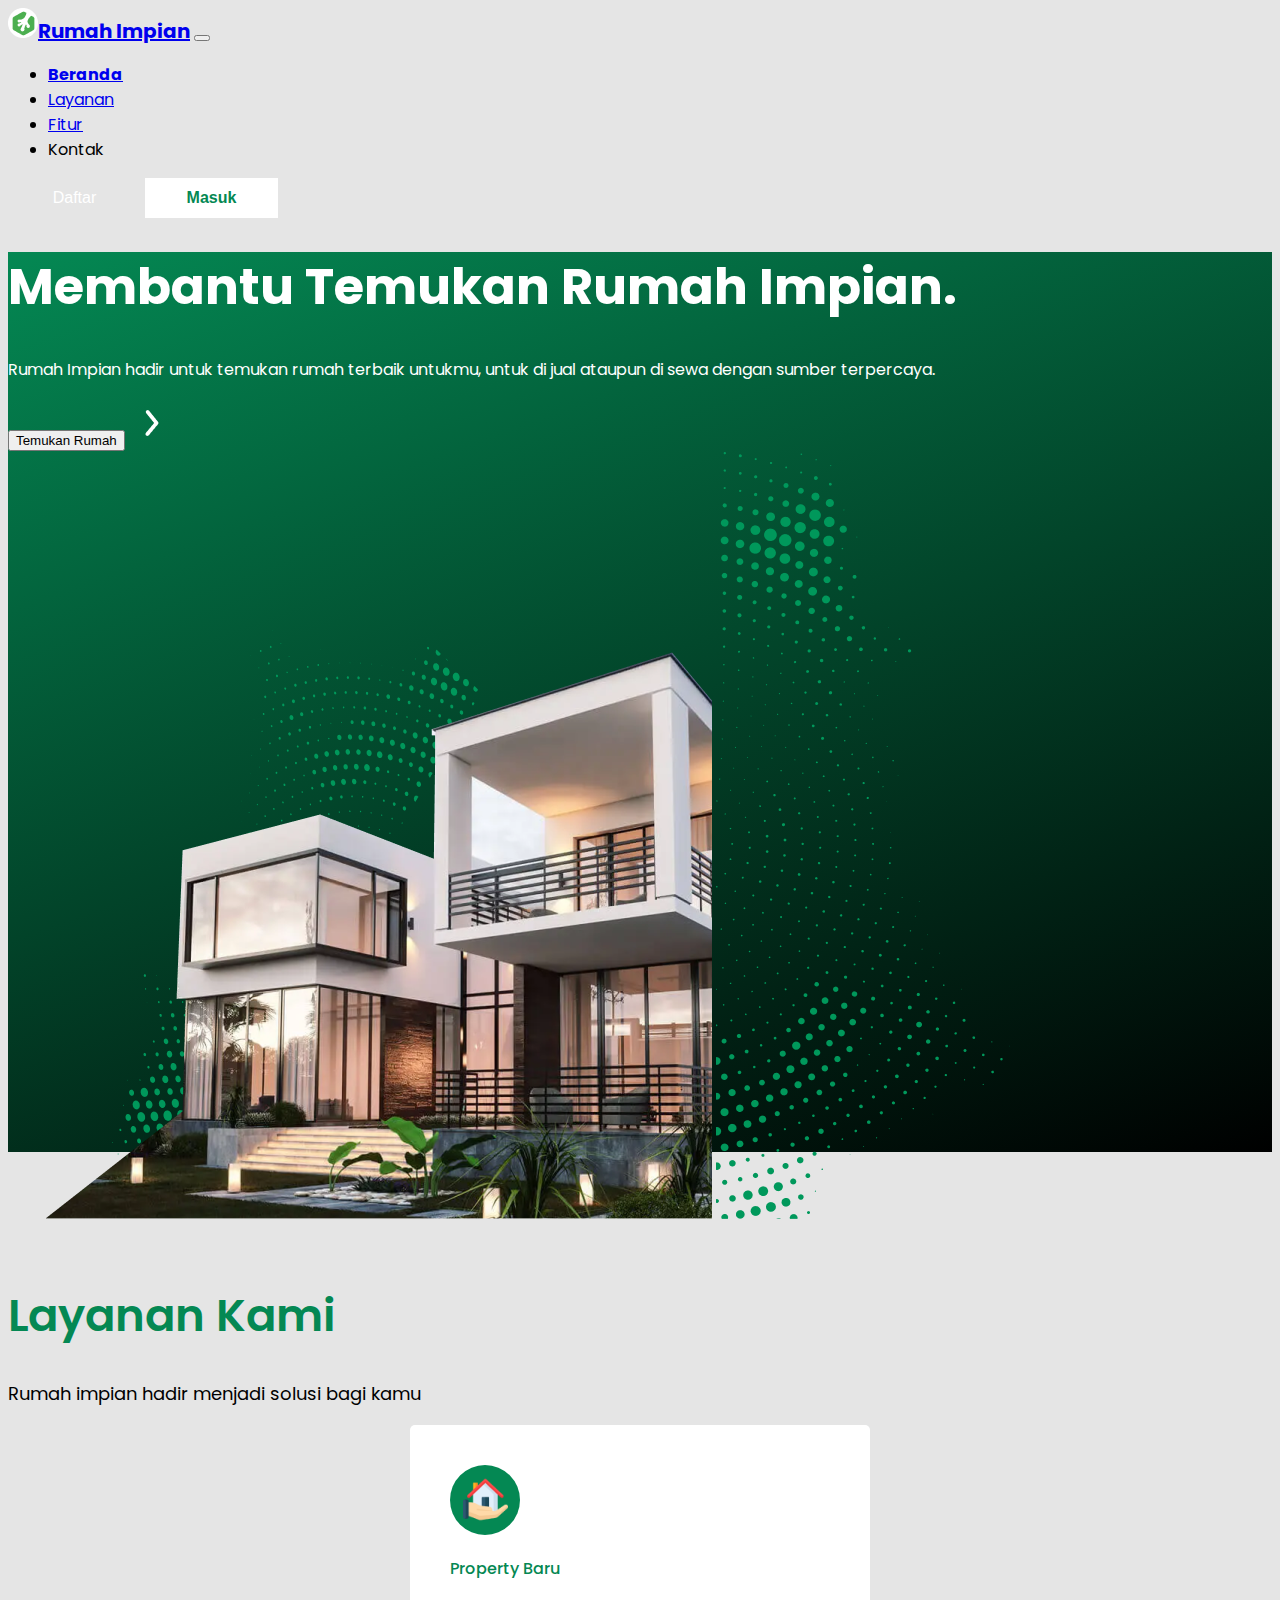
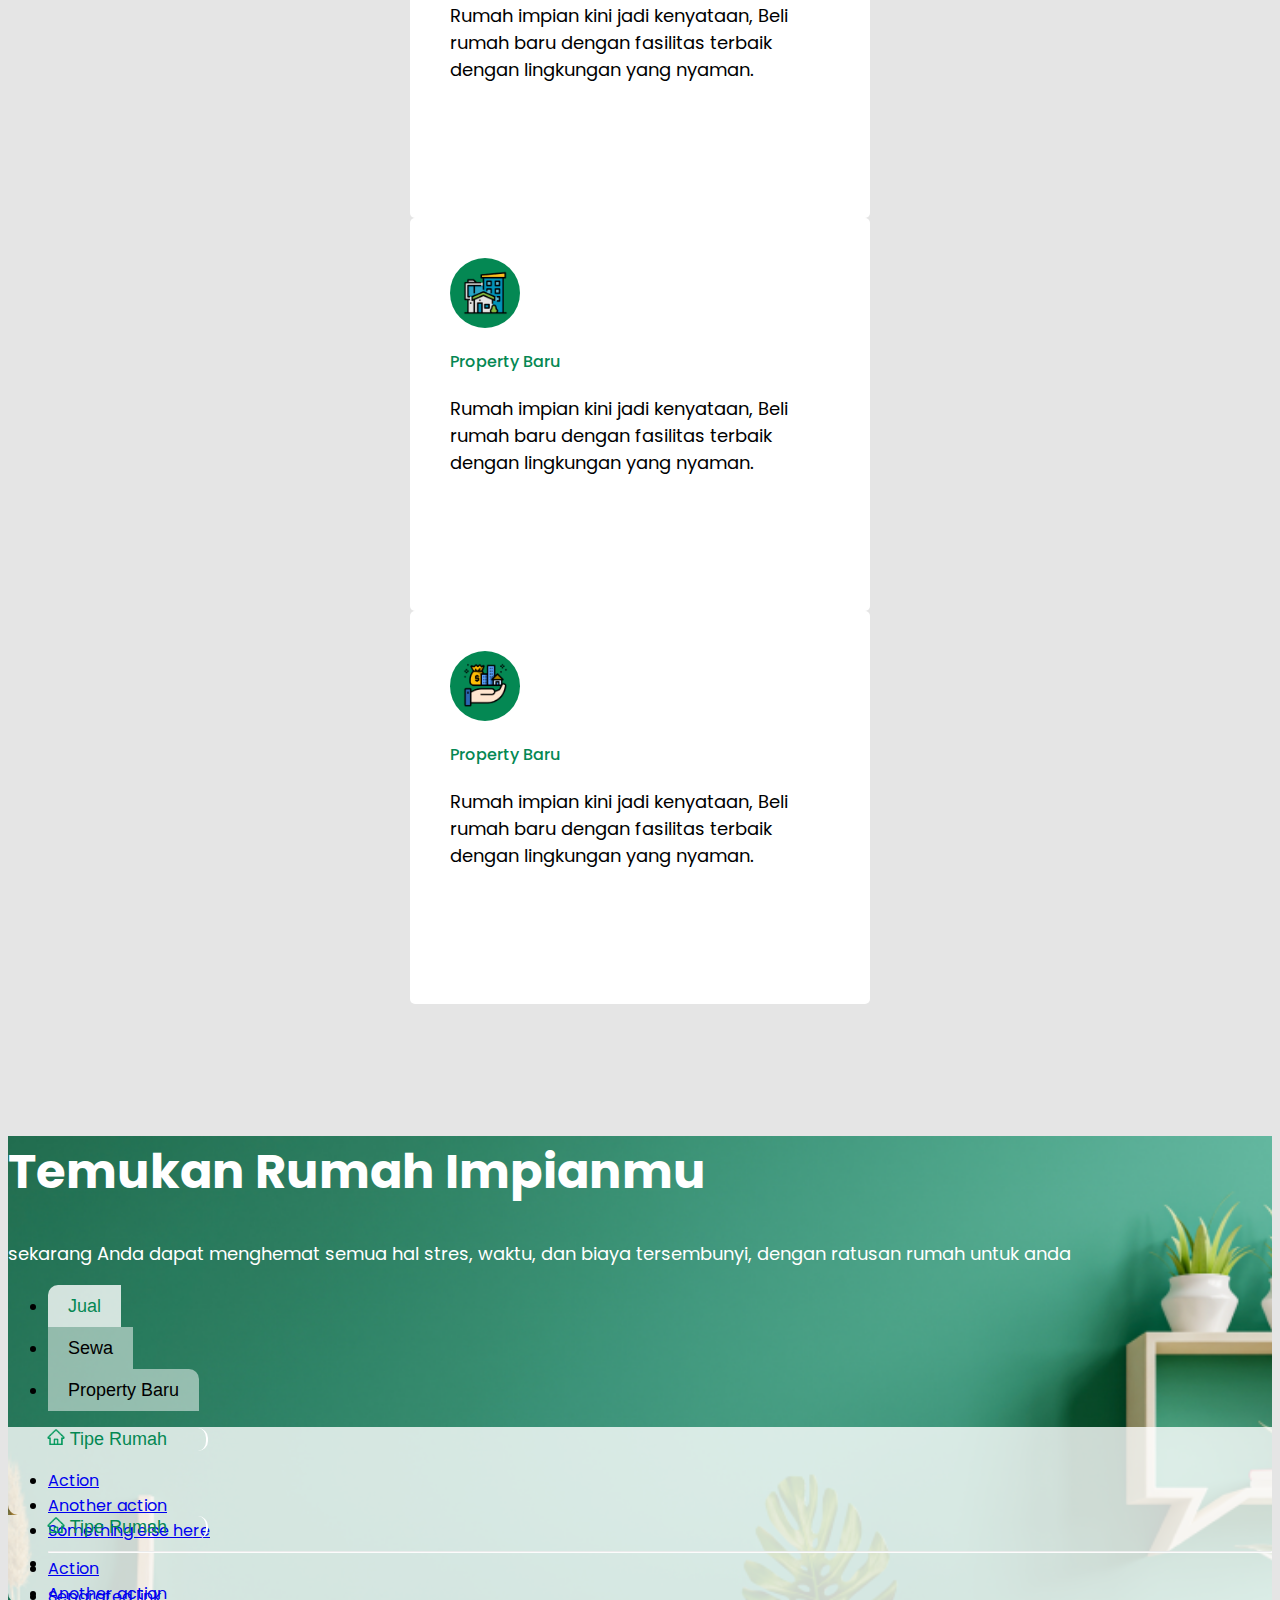
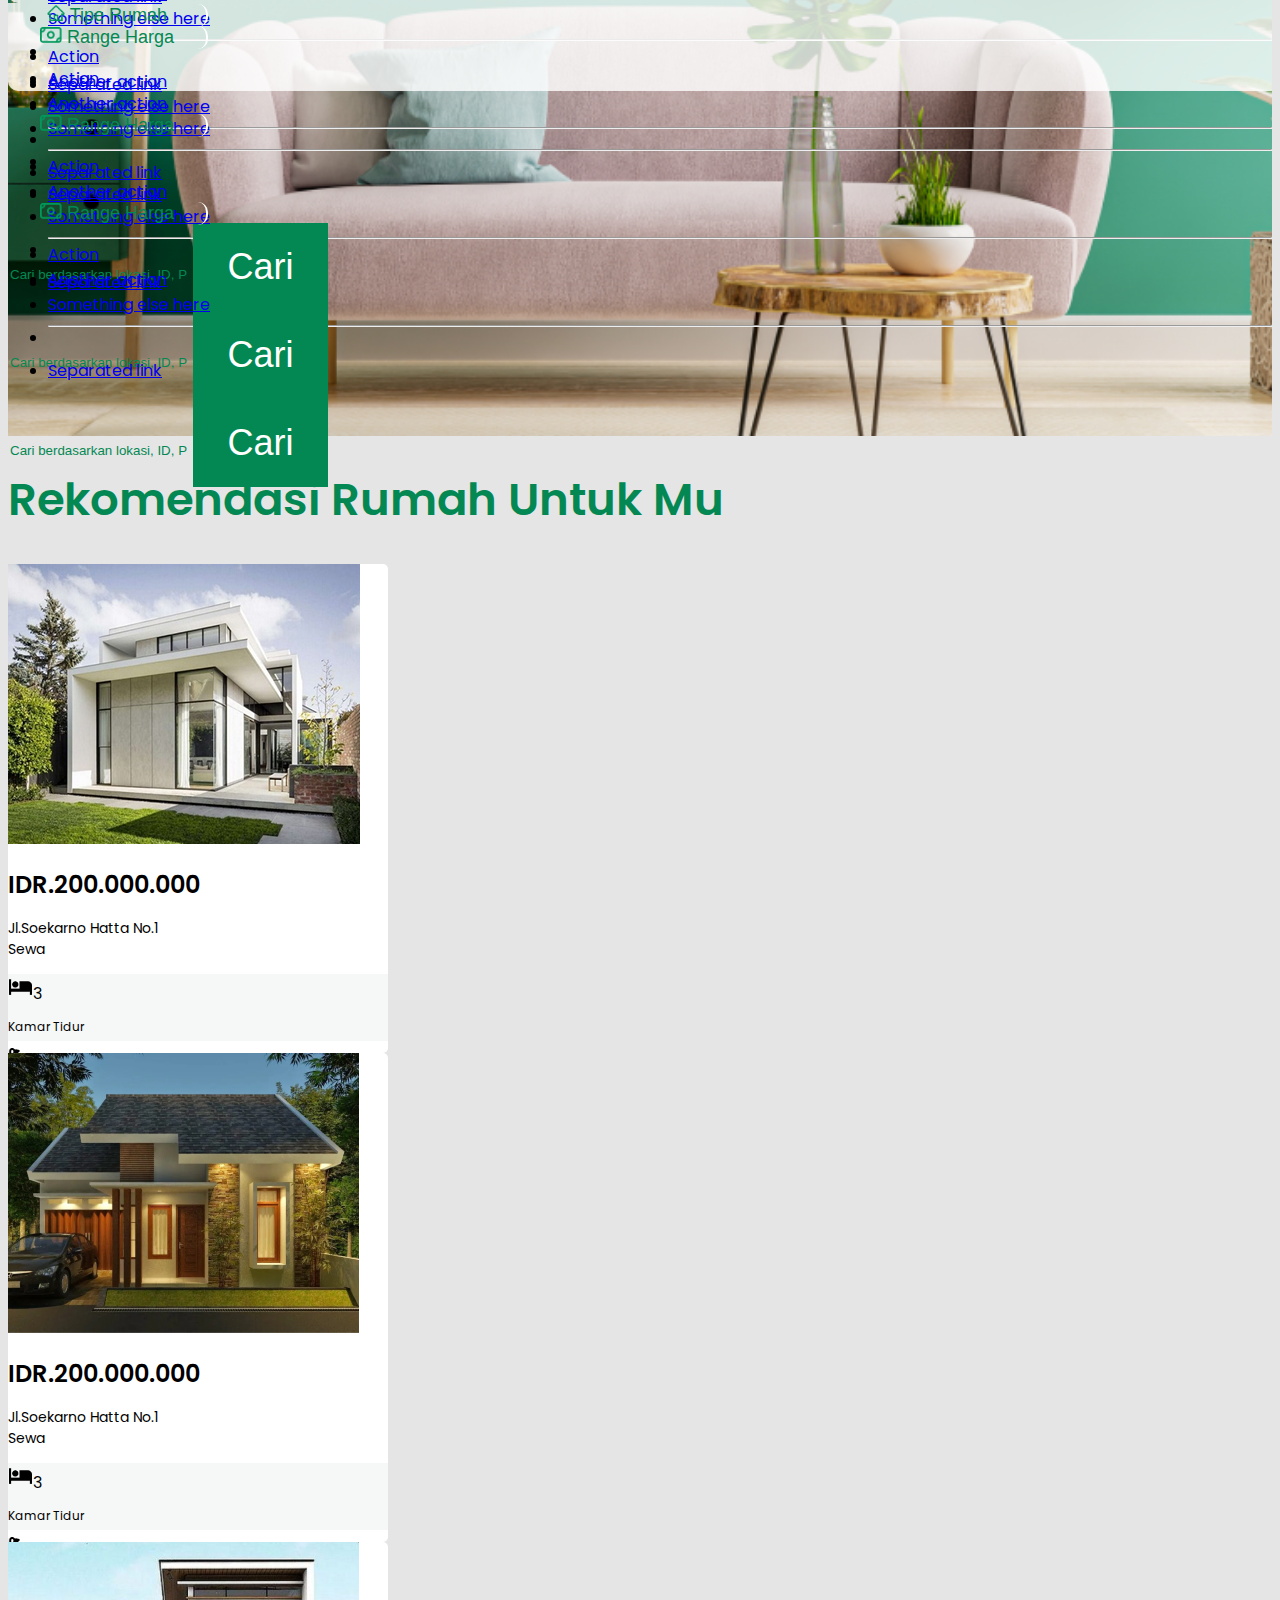
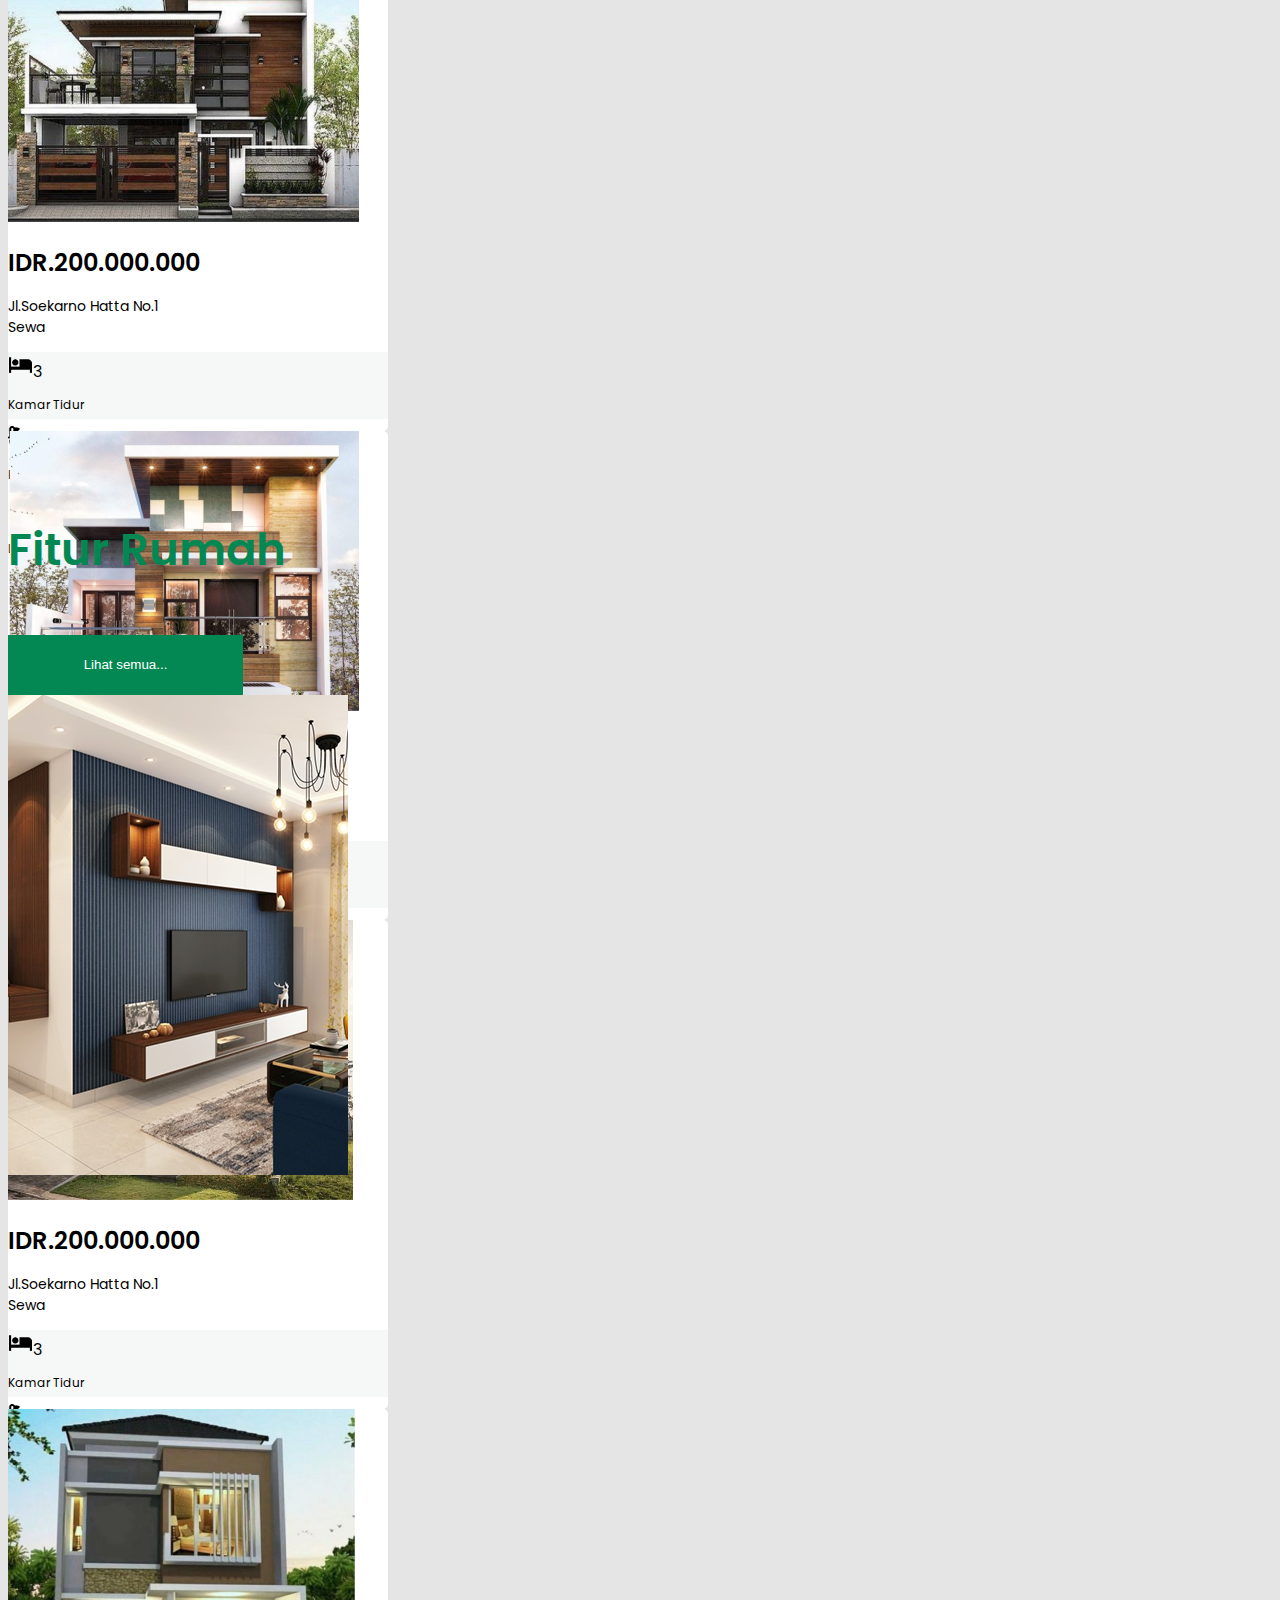
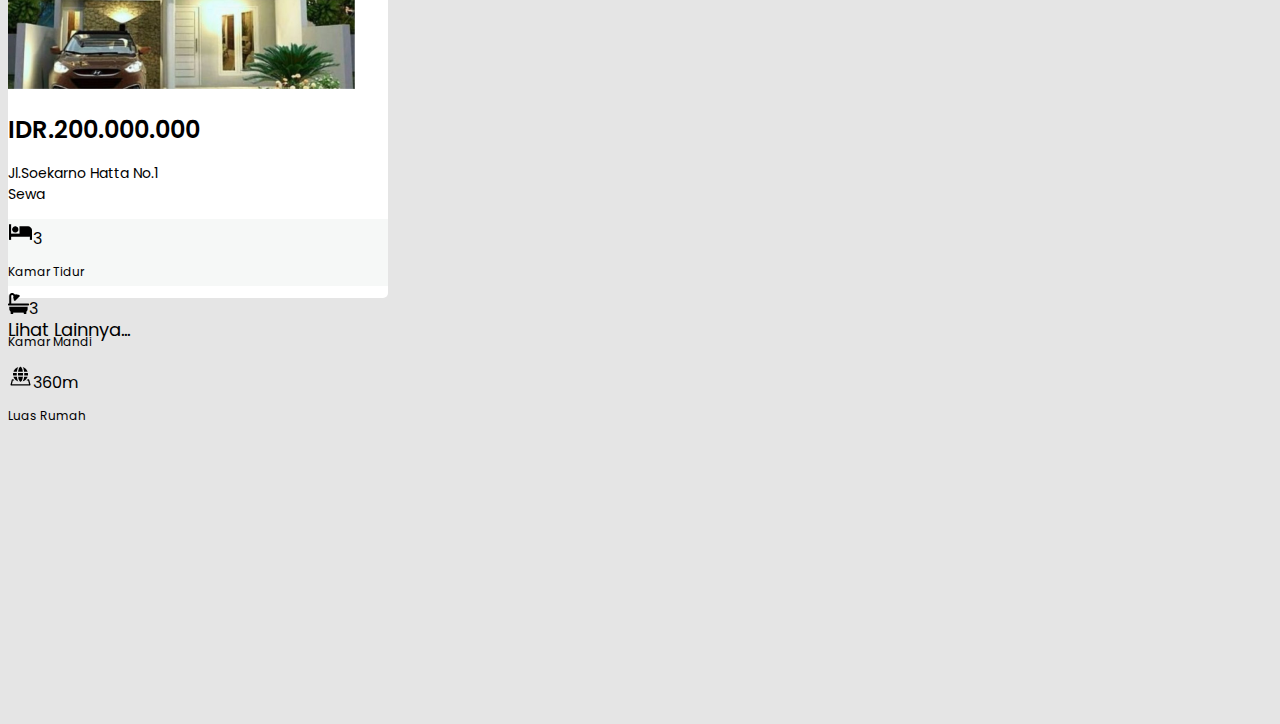
<file: index.html>
<!DOCTYPE html>
<html lang="en">
  <head>
    <meta charset="utf-8" />
    <meta name="viewport" content="width=device-width, initial-scale=1" />
    <title>Rumah Impian</title>
    <link
      href="https://cdn.jsdelivr.net/npm/bootstrap@5.3.8/dist/css/bootstrap.min.css"
      rel="stylesheet"
      integrity="sha384-sRIl4kxILFvY47J16cr9ZwB07vP4J8+LH7qKQnuqkuIAvNWLzeN8tE5YBujZqJLB"
      crossorigin="anonymous"
    />
    <link rel="preconnect" href="https://fonts.googleapis.com" />
    <link rel="preconnect" href="https://fonts.gstatic.com" crossorigin />
    <link
      href="https://fonts.googleapis.com/css2?family=Poppins:wght@400;500;700&display=swap"
      rel="stylesheet"
    />
    <link
      rel="shortcut icon"
      href="img/logo.png"
      type="image/x-icon"
    />
    
    <link rel="stylesheet" href="style.css" />
  </head>
  <body>
    <!-- NAVBAR -->
    <nav class="navbar navbar-expand-lg bg-transparent navbar-dark position-fixed w-100">
      <div class="container">
        <a class="navbar-brand" href="#"
          ><img
            src="img/logo.png"
            alt="Logo"
            width="30"
            class="d-inline-block align-text-top me-2"
          />Rumah Impian</a
        >
        <button
          class="navbar-toggler"
          type="button"
          data-bs-toggle="collapse"
          data-bs-target="#navbarNav"
          aria-controls="navbarNav"
          aria-expanded="false"
          aria-label="Toggle navigation"
        >
          <span class="navbar-toggler-icon"></span>
        </button>
        <div class="collapse navbar-collapse" id="navbarNav">
          <ul class="navbar-nav mx-auto">
            <li class="nav-item">
              <a class="nav-link active" aria-current="page" href="#"
                >Beranda</a
              >
            </li>
            <li class="nav-item">
              <a class="nav-link" href="#">Layanan</a>
            </li>
            <li class="nav-item">
              <a class="nav-link" href="#">Fitur</a>
            </li>
            <li class="nav-item">
              <a class="nav-link">Kontak</a>
            </li>
          </ul>
          <div>
            <button class="btn-daftar">Daftar</button>
            <button class="btn-masuk">Masuk</button>
          </div>
        </div>
      </div>
    </nav>
    <!-- END NAVBAR -->

    <!-- section hero -->
    <section id="hero">
      <div class="container h-100 vh">
        <div class="row h-100">
          <div class="col-md-6 my-auto text-hero">
            <h1> Membantu Temukan Rumah Impian.  </h1>
             <p> 
              <span class="fw-bold">Rumah Impian </span> hadir untuk temukan rumah terbaik untukmu, untuk di jual ataupun di sewa dengan sumber terpercaya. </p>
         <button>Temukan Rumah</button>
         <img src="img/tanda panah.png" alt=""> 
        </div>
        </div>
        <img src="img/imah.png" alt="" class="position-absolute end-0 bottom-0 h-100">
        <img src="img/accent.png" alt="" class="position-absolute start-0 top-0 h-100">
      </div>
    </section>
    <!-- end section hero -->

    <!-- end section hero -->

     <!-- section layanan -->
    <section id="our-service">
      <div class="container">
        <div class="row">
          <div class="col-12 text-center">
            <h1>Layanan Kami</h1>
            <p>Rumah impian hadir menjadi solusi bagi kamu</p>
          </div>
        </div>
        <div class="row mt-5 ">
          <div class="col-md-4 card-layanan">
            <div class="container-img mx-auto">
              <img src="img/house 1.png" alt="" height="45" />
            </div>
            <h4 class="mt-3 mb-3 text-center">Property Baru</h4>
            <p class="text-center">
              Rumah impian kini jadi kenyataan, Beli rumah baru dengan fasilitas
              terbaik dengan lingkungan yang nyaman.
            </p>
          </div>
          <div class="col-md-4 card-layanan ">
            <div class="container-img mx-auto">
              <img src="img/town 1.png" alt="" height="45" />
            </div>
            <h4 class="mt-3 mb-3 text-center">Property Baru</h4>
            <p class="text-center">
              Rumah impian kini jadi kenyataan, Beli rumah baru dengan fasilitas
              terbaik dengan lingkungan yang nyaman.
            </p>
          </div>
          <div class="col-md-4 card-layanan ">
            <div class="container-img mx-auto">
              <img src="img/assets 1.png" alt="" height="45" />
            </div>
            <h4 class="mt-3 mb-3 text-center">Property Baru</h4>
            <p class="text-center">
              Rumah impian kini jadi kenyataan, Beli rumah baru dengan fasilitas
              terbaik dengan lingkungan yang nyaman.
            </p>
          </div>
        </div>
      </div>
    </section>

    <!-- end section layanan -->

    </section>
    
     <!-- section temukan rumah -->
    <section id="temukan-rumah" class="d-flex align-items-center">
      <div class="container text-center">
        <div class="row">
          <div class="col-10 mx-auto">
            <h1 class="tmk-rumah">Temukan Rumah Impianmu</h1>
            <p class="sub-tmk-rmh mt-3">
              sekarang Anda dapat menghemat semua hal stres, waktu, dan biaya
              tersembunyi, dengan ratusan rumah untuk anda
            </p>
          </div>
        </div>
        <div class="row">
          <div class="col-10 mx-auto">
            <ul class="nav nav-tabs" id="myTab" role="tablist">
              <li class="nav-item" role="presentation">
                <button
                  class="btn-tab jual active"
                  id="jual-tab"
                  data-bs-toggle="tab"
                  data-bs-target="#home-tab-pane"
                  type="button"
                  role="tab"
                  aria-controls="home-tab-pane"
                  aria-selected="true"
                >
                  Jual
                </button>
              </li>
              <li class="nav-item" role="presentation">
                <button
                  class="btn-tab"
                  id="profile-tab"
                  data-bs-toggle="tab"
                  data-bs-target="#profile-tab-pane"
                  type="button"
                  role="tab"
                  aria-controls="profile-tab-pane"
                  aria-selected="false"
                >
                  Sewa
                </button>
              </li>
              <li class="nav-item" role="presentation">
                <button
                  class="btn-tab property"
                  id="contact-tab"
                  data-bs-toggle="tab"
                  data-bs-target="#contact-tab-pane"
                  type="button"
                  role="tab"
                  aria-controls="contact-tab-pane"
                  aria-selected="false"
                >
                  Property Baru
                </button>
              </li>
            </ul>
            <div class="tab-content" id="myTabContent">
              <div
                class="tab-pane fade show active"
                id="home-tab-pane"
                role="tabpanel"
                aria-labelledby="jual-tab"
                tabindex="0"
              >
                <div class="input-group mb-3">
                  <button
                    class="btn-search dropdown-toggle"
                    type="button"
                    data-bs-toggle="dropdown"
                    aria-expanded="false"
                  >
                    <img
                      src="img/Vector.png"
                      height="16"
                      width="18"
                      alt=""
                      class="me-1"
                    />
                    Tipe Rumah
                  </button>
                  <ul class="dropdown-menu">
                    <li><a class="dropdown-item" href="#">Action</a></li>
                    <li>
                      <a class="dropdown-item" href="#">Another action</a>
                    </li>
                    <li>
                      <a class="dropdown-item" href="#">Something else here</a>
                    </li>
                    <li><hr class="dropdown-divider" /></li>
                    <li>
                      <a class="dropdown-item" href="#">Separated link</a>
                    </li>
                  </ul>
                  <button
                    class="btn-search dropdown-toggle"
                    type="button"
                    data-bs-toggle="dropdown"
                    aria-expanded="false"
                  >
                    <img
                      src="img/duit.png"
                      height="16"
                      width="22"
                      alt=""
                      class="me-1"
                    />
                    Range Harga
                  </button>
                  <ul class="dropdown-menu">
                    <li><a class="dropdown-item" href="#">Action</a></li>
                    <li>
                      <a class="dropdown-item" href="#">Another action</a>
                    </li>
                    <li>
                      <a class="dropdown-item" href="#">Something else here</a>
                    </li>
                    <li><hr class="dropdown-divider" /></li>
                    <li>
                      <a class="dropdown-item" href="#">Separated link</a>
                    </li>
                  </ul>
                  <input
                    type="text"
                    class="form-control text-center"
                    placeholder="Cari berdasarkan lokasi, ID, Property"
                    aria-label="Recipient’s username"
                    aria-describedby="button-addon2"
                  />
                  <button class="btn-cari" type="button" id="button-addon2">
                    Cari
                  </button>
                </div>
              </div>
              <div
                class="tab-pane fade"
                id="profile-tab-pane"
                role="tabpanel"
                aria-labelledby="profile-tab"
                tabindex="0"
              >
                <div class="input-group mb-3">
                  <button
                    class="btn-search dropdown-toggle"
                    type="button"
                    data-bs-toggle="dropdown"
                    aria-expanded="false"
                  >
                    <img
                      src="img/Vector.png"
                      height="16"
                      width="18"
                      alt=""
                      class="me-1"
                    />
                    Tipe Rumah
                  </button>
                  <ul class="dropdown-menu">
                    <li><a class="dropdown-item" href="#">Action</a></li>
                    <li>
                      <a class="dropdown-item" href="#">Another action</a>
                    </li>
                    <li>
                      <a class="dropdown-item" href="#">Something else here</a>
                    </li>
                    <li><hr class="dropdown-divider" /></li>
                    <li>
                      <a class="dropdown-item" href="#">Separated link</a>
                    </li>
                  </ul>
                  <button
                    class="btn-search dropdown-toggle"
                    type="button"
                    data-bs-toggle="dropdown"
                    aria-expanded="false"
                  >
                    <img
                      src="img/duit.png"
                      height="16"
                      width="22"
                      alt=""
                      class="me-1"
                    />
                    Range Harga
                  </button>
                  <ul class="dropdown-menu">
                    <li><a class="dropdown-item" href="#">Action</a></li>
                    <li>
                      <a class="dropdown-item" href="#">Another action</a>
                    </li>
                    <li>
                      <a class="dropdown-item" href="#">Something else here</a>
                    </li>
                    <li><hr class="dropdown-divider" /></li>
                    <li>
                      <a class="dropdown-item" href="#">Separated link</a>
                    </li>
                  </ul>
                  <input
                    type="text"
                    class="form-control text-center"
                    placeholder="Cari berdasarkan lokasi, ID, Property"
                    aria-label="Recipient’s username"
                    aria-describedby="button-addon2"
                  />
                  <button class="btn-cari" type="button" id="button-addon2">
                    Cari
                  </button>
                </div>
              </div>
              <div
                class="tab-pane fade"
                id="contact-tab-pane"
                role="tabpanel"
                aria-labelledby="contact-tab"
                tabindex="0"
              >
                <div class="input-group mb-3">
                  <button
                    class="btn-search dropdown-toggle"
                    type="button"
                    data-bs-toggle="dropdown"
                    aria-expanded="false"
                  >
                    <img
                      src="img/Vector.png"
                      height="16"
                      width="18"
                      alt=""
                      class="me-1"
                    />
                    Tipe Rumah
                  </button>
                  <ul class="dropdown-menu">
                    <li><a class="dropdown-item" href="#">Action</a></li>
                    <li>
                      <a class="dropdown-item" href="#">Another action</a>
                    </li>
                    <li>
                      <a class="dropdown-item" href="#">Something else here</a>
                    </li>
                    <li><hr class="dropdown-divider" /></li>
                    <li>
                      <a class="dropdown-item" href="#">Separated link</a>
                    </li>
                  </ul>
                  <button
                    class="btn-search dropdown-toggle"
                    type="button"
                    data-bs-toggle="dropdown"
                    aria-expanded="false"
                  >
                    <img
                      src="img/duit.png"
                      height="16"
                      width="22"
                      alt=""
                      class="me-1"
                    />
                    Range Harga
                  </button>
                  <ul class="dropdown-menu">
                    <li><a class="dropdown-item" href="#">Action</a></li>
                    <li>
                      <a class="dropdown-item" href="#">Another action</a>
                    </li>
                    <li>
                      <a class="dropdown-item" href="#">Something else here</a>
                    </li>
                    <li><hr class="dropdown-divider" /></li>
                    <li>
                      <a class="dropdown-item" href="#">Separated link</a>
                    </li>
                  </ul>
                  <input
                    type="text"
                    class="form-control text-center"
                    placeholder="Cari berdasarkan lokasi, ID, Property"
                    aria-label="Recipient’s username"
                    aria-describedby="button-addon2"
                  />
                  <button class="btn-cari" type="button" id="button-addon2">
                    Cari
                  </button>
                </div>
              </div>
            </div>
          </div>
        </div>
      </div>
    </section>
    <!-- end section temukan rumah -->

    <!-- section rekomendasi rumah -->
    <section id="rekomendasi" class="d-flex align-items-center">
      <div class="container">
        <div class="row">
          <div class="col-8 mx-auto text-center">
            <h1>Rekomendasi Rumah Untuk Mu</h1>
          </div>
        </div>
        <div class="row">
          <div class="col-md-4">
            <div class="card-rek">
              <div class="container card-gbr">
                <img src="img/rumah-1.png" alt="" class="mt-2" >
                <h1 class="idr mt-2">IDR.200.000.000</h1>
                <p class="jl">Jl.Soekarno Hatta No.1<br> <span class="text-danger">Sewa</span>
                </p>   
                <div class="fasilitas">
                <div class="row">
                  <div class="col-4">
                    <img src="img/mdi_bed.png" alt="" />3
                    <p class="sub-fsi"> Kamar Tidur</p>
                  </div>
                   <div class="col-4">
                    <img src="img/fa-solid_bath.png" alt="" />3
                    <p class="sub-fsi"> Kamar mandi</p>
                  </div>
                   <div class="col-4">
                    <img src="img/fluent_globe-surface-20-filled.png" alt="" />360m
                    <p class="sub-fsi"> Luas rumah</p>
                  </div> 
                  
                </div>
              </div>
              </div>              
            </div>
          </div>
          <div class="col-md-4">
            <div class="card-rek">
              <div class="container card-gbr">
                <img src="img/rumah-2.png" alt="" class="mt-2" >
                <h1 class="idr mt-2">IDR.200.000.000</h1>
                <p class="jl">Jl.Soekarno Hatta No.1<br> <span class="text-danger">Sewa</span>
                </p>   
                <div class="fasilitas">
                <div class="row">
                  <div class="col-4">
                    <img src="img/mdi_bed.png" alt="" />3
                    <p class="sub-fsi"> Kamar Tidur</p>
                  </div>
                   <div class="col-4">
                    <img src="img/fa-solid_bath.png" alt="" />3
                    <p class="sub-fsi"> Kamar Mandi</p>
                  </div>
                   <div class="col-4">
                    <img src="img/fluent_globe-surface-20-filled.png" alt="" /> 360m
                    <p class="sub-fsi"> Luas rumah</p>
                  </div> 
                  
                </div>
              </div>
              </div>              
            </div>
          </div>
          <div class="col-md-4">
            <div class="card-rek">
              <div class="container card-gbr">
                <img src="img/rumah-3.png" alt="" class="mt-2" >
                <h1 class="idr mt-2">IDR.200.000.000</h1>
                <p class="jl">Jl.Soekarno Hatta No.1<br> <span class="text-danger">Sewa</span>
                </p>   
                <div class="fasilitas">
                <div class="row">
                  <div class="col-4">
                    <img src="img/mdi_bed.png" alt="" />3
                    <p class="sub-fsi"> Kamar Tidur</p>
                  </div>
                   <div class="col-4">
                    <img src="img/fa-solid_bath.png" alt="" />360m
                    <p class="sub-fsi"> Kamar Mandi </p>
                  </div>
                   <div class="col-4">
                    <img src="img/fluent_globe-surface-20-filled.png" alt="" />3
                    <p class="sub-fsi"> Luas kamar</p>
                  </div> 
                  
                </div>
              </div>
              </div>              
            </div>
          </div>
          <div class="col-md-4">
            <div class="card-rek mt-3">
              <div class="container card-gbr">
                <img src="img/rumah-4.png" alt="" class="mt-2" >
                <h1 class="idr mt-2">IDR.200.000.000</h1>
                <p class="jl">Jl.Soekarno Hatta No.1<br> <span class="text-danger">Sewa</span>
                </p>   
                <div class="fasilitas">
                <div class="row">
                  <div class="col-4">
                    <img src="img/mdi_bed.png" alt="" />3
                    <p class="sub-fsi"> Kamar Tidur</p>
                  </div>
                   <div class="col-4">
                    <img src="img/fa-solid_bath.png" alt="" />3
                    <p class="sub-fsi"> Kamar Mandi</p>
                  </div>
                   <div class="col-4">
                    <img src="img/fluent_globe-surface-20-filled.png" alt="" />360m
                    <p class="sub-fsi"> Luas Rumah</p>
                  </div> 
                  
                </div>
              </div>
              </div>              
            </div>
          </div>
          <div class="col-md-4">
            <div class="card-rek mt-3">
              <div class="container card-gbr">
                <img src="img/rumah-5.png" alt="" class="mt-2" >
                <h1 class="idr mt-2">IDR.200.000.000</h1>
                <p class="jl">Jl.Soekarno Hatta No.1<br> <span class="text-danger">Sewa</span>
                </p>   
                <div class="fasilitas">
                <div class="row">
                  <div class="col-4">
                    <img src="img/mdi_bed.png" alt="" />3
                    <p class="sub-fsi"> Kamar Tidur</p>
                  </div>
                   <div class="col-4">
                    <img src="img/fa-solid_bath.png" alt="" />3
                    <p class="sub-fsi"> Kamar Mandi</p>
                  </div>
                   <div class="col-4">
                    <img src="img/fluent_globe-surface-20-filled.png" alt="" />360m
                    <p class="sub-fsi"> Luas Rumah</p>
                  </div> 
                  
                </div>
              </div>
              </div>              
            </div>
          </div>
          <div class="col-md-4">
            <div class="card-rek mt-3">
              <div class="container card-gbr">
                <img src="img/rumah-6.png" alt="" class="mt-2" >
                <h1 class="idr mt-2">IDR.200.000.000</h1>
                <p class="jl">Jl.Soekarno Hatta No.1<br> <span class="text-danger">Sewa</span>
                </p>   
                <div class="fasilitas">
                <div class="row">
                  <div class="col-4">
                    <img src="img/mdi_bed.png" alt="" />3
                    <p class="sub-fsi"> Kamar Tidur</p>
                  </div>
                   <div class="col-4">
                    <img src="img/fa-solid_bath.png" alt="" />3
                    <p class="sub-fsi"> Kamar Mandi</p>
                  </div>
                   <div class="col-4">
                    <img src="img/fluent_globe-surface-20-filled.png" alt="" />360m
                    <p class="sub-fsi"> Luas Rumah</p>
                  </div> 
                  
                </div>
              </div>
              </div>              
            </div>
          </div>
        </div>  
        <p class="lihat"> Lihat Lainnya...</p>     
      </div>
    </section>
    <!-- end section rekomendasi rumah -->

      <!--fitur-->
      <section id="fitur">
        <div class="container">
        </div class="row">
        <div class="col-11 fitur-fnt">
          <h1>Fitur Rumah</h1>
          <div>
            <div class="col-12 d-flex justify-content-end">
              <button type="button" class="btn btn-secondary btn-e">Lihat semua... 
                <i class="bi bi-caret-right"></i>
              </button>
            </div>
          </div>
        </div>
        
        <div class="container">
          <div class="card-fitur position-relative">
            <img src="img/japen.png" alt="">
            <div class="overlay position-absolute top-0 bottom-0 start-0 end-0">
              <div class="position-absolute top-50 start-50 translate-middle text-center w-100" >
                <h5>Kamar Tidur</h5>
                <span>Rumah minimalis type-A2</span>
                <h6>IDR.200jt</h6>
                <button class="btn-lr">Lihat Rumah</button>
              </div>
            </div>
          </div>
        </div>
      </section>

      <!--end fitur-->
    <script
      src="https://cdn.jsdelivr.net/npm/bootstrap@5.3.8/dist/js/bootstrap.bundle.min.js"
      integrity="sha384-FKyoEForCGlyvwx9Hj09JcYn3nv7wiPVlz7YYwJrWVcXK/BmnVDxM+D2scQbITxI"
      crossorigin="anonymous"
    ></script>
  </body>
</html>
</file>
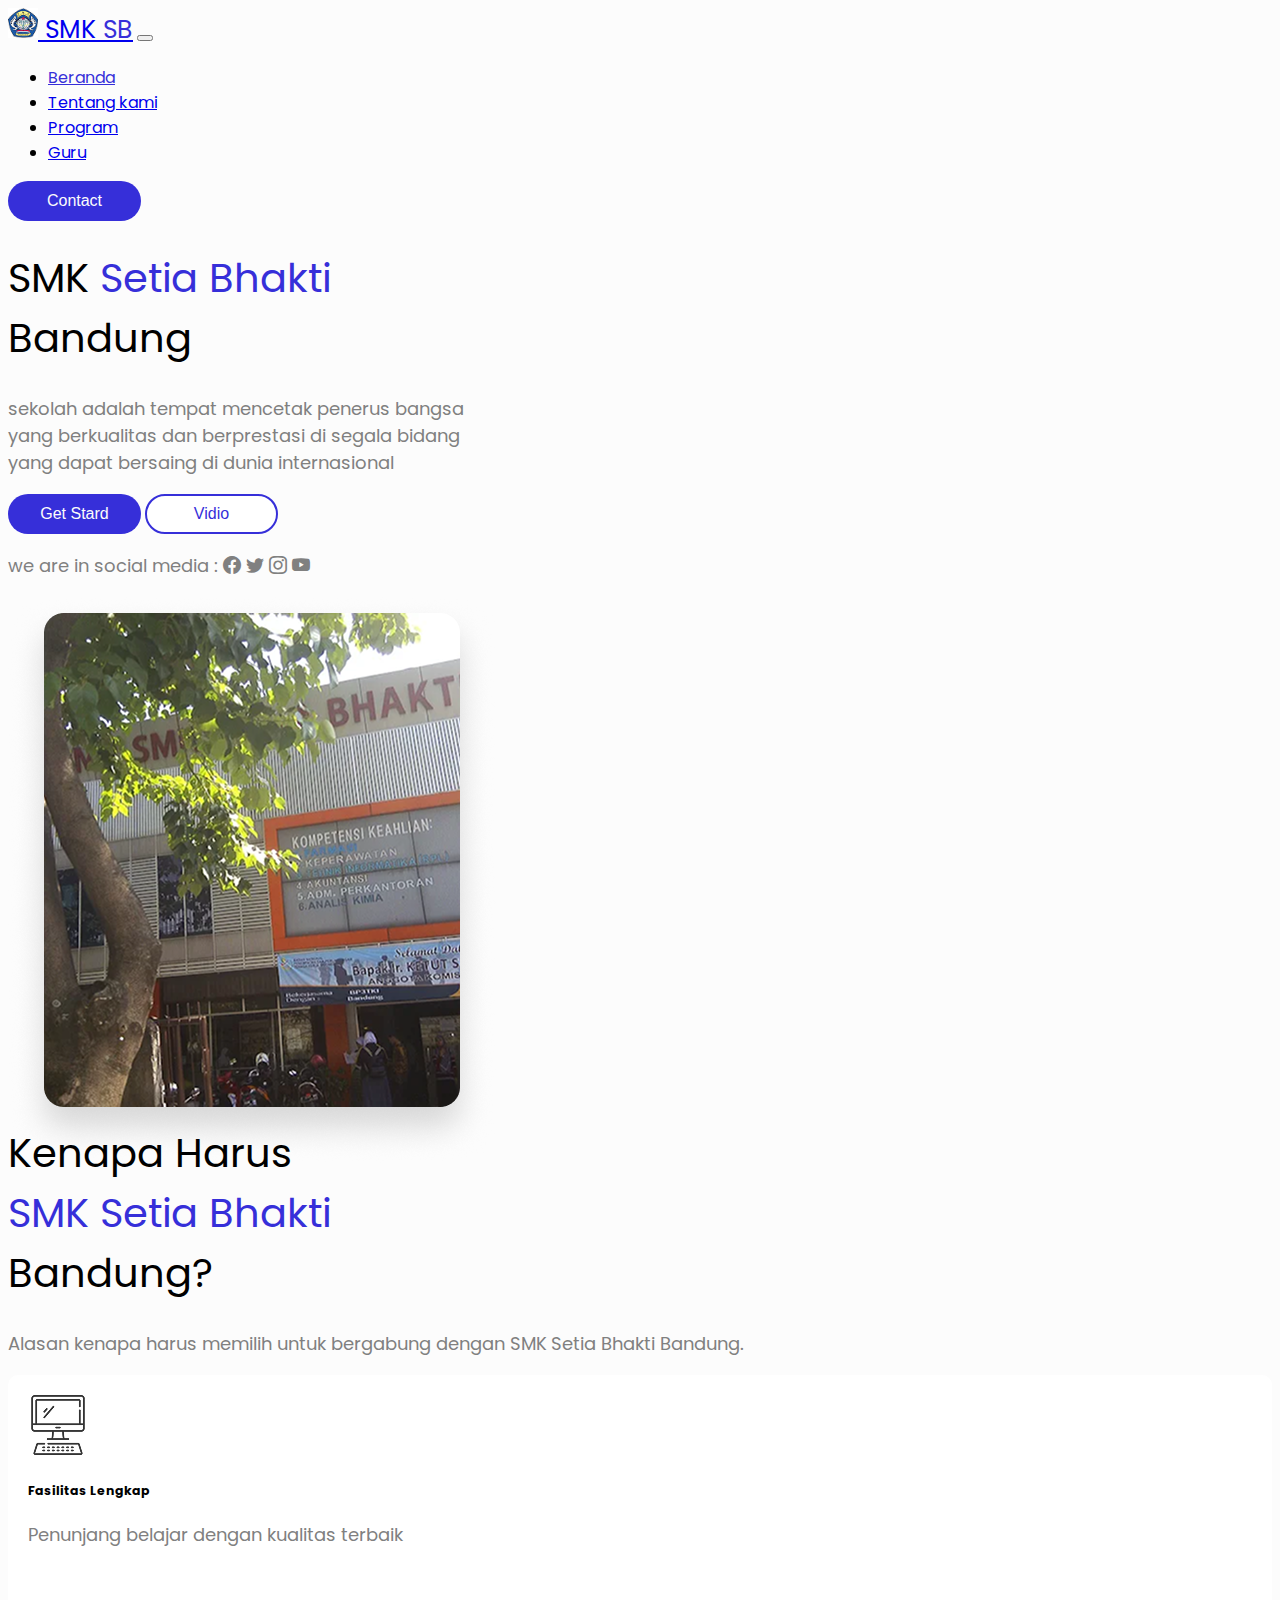
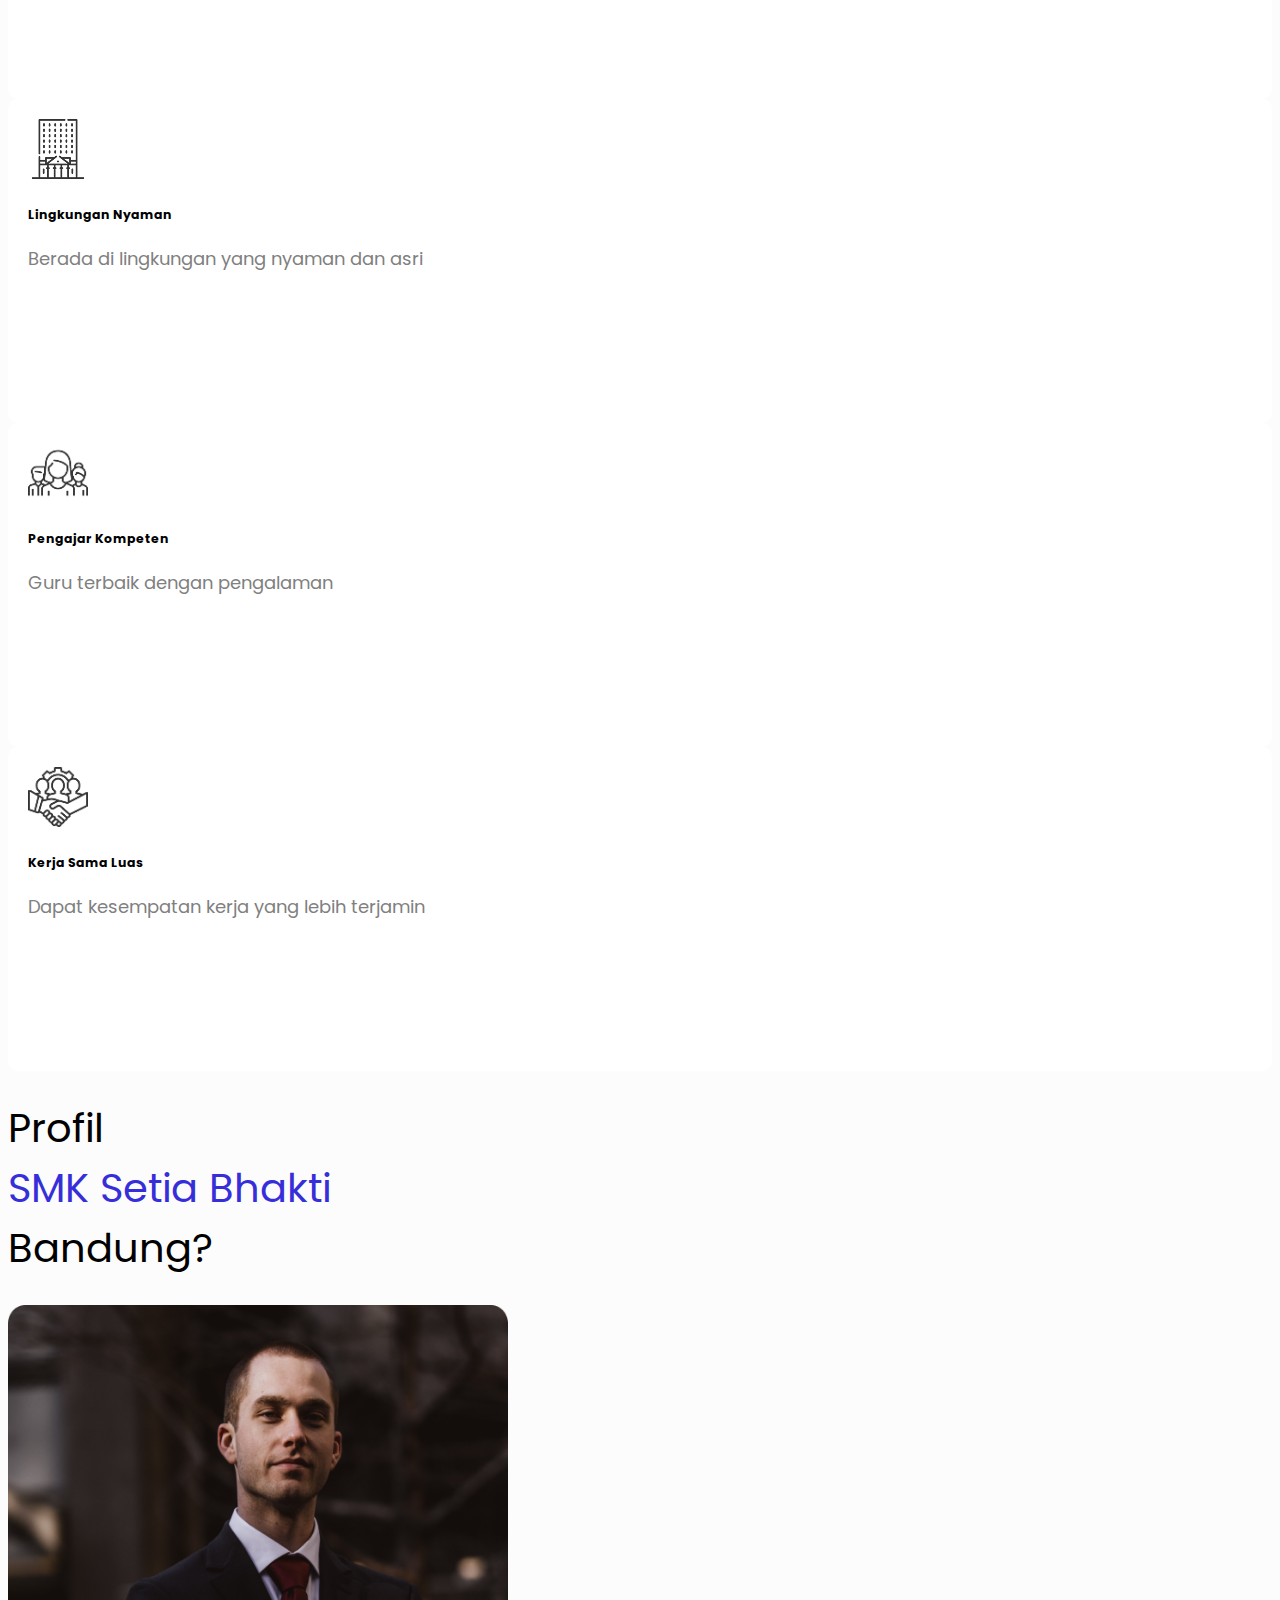
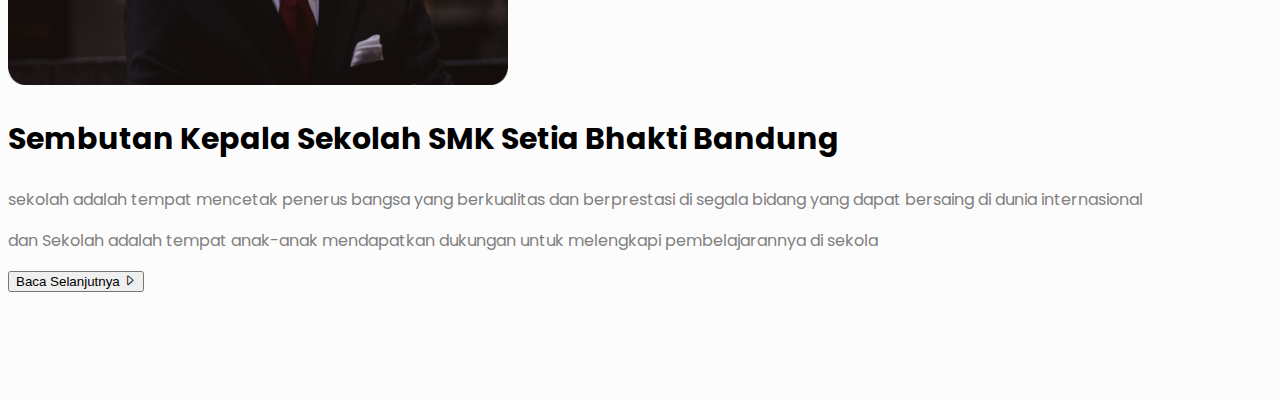
<file: tugasnav.html>
<!DOCTYPE html>
<html lang="en">
<head>
    <meta charset="UTF-8">
    <meta name="viewport" content="width=device-width, initial-scale=1.0">
    <title>Document</title>
    <link
      href="https://cdn.jsdelivr.net/npm/bootstrap@5.3.8/dist/css/bootstrap.min.css"
      rel="stylesheet"
      integrity="sha384-sRIl4kxILFvY47J16cr9ZwB07vP4J8+LH7qKQnuqkuIAvNWLzeN8tE5YBujZqJLB"
      crossorigin="anonymous"
    />
    <link rel="preconnect" href="https://fonts.googleapis.com" />
    <link rel="preconnect" href="https://fonts.gstatic.com" crossorigin />
    <link
      href="https://fonts.googleapis.com/css2?family=Poppins:wght@400;500;700&display=swap"
      rel="stylesheet"
    />
    <link
      rel="shortcut icon"
      href="img/"
      type="image/x-icon"
    />
    <link rel="stylesheet" href="nan.css" />
    <link rel="stylesheet" href="https://cdn.jsdelivr.net/npm/bootstrap-icons@1.13.1/font/bootstrap-icons.min.css">
</head>
<body>
  <!--navbar-->
    <nav class="navbar navbar-expand-lg bg-body-tertiary">
  <div class="container-fluid">
    <a class="navbar-brand" href="#"
          ><img
            src="img/image 1.png"
            alt="Logo"
            width="30"
            class="d-inline-block align-text-top me-2">
    <a class="navbar-brand align-text-top fw-bold" href="#">SMK <span class="warna">SB</span></a>    
    <button class="navbar-toggler" type="button" data-bs-toggle="collapse" data-bs-target="#navbarText" aria-controls="navbarText" aria-expanded="false" aria-label="Toggle navigation">
      <span class="navbar-toggler-icon"></span>
    </button>
    <div class="collapse navbar-collapse" id="navbarText">
      <ul class="navbar-nav mx-auto">
        <li class="nav-item">
          <a class="nav-link active " aria-current="page" href="#">Beranda</a>
        </li>
        <li class="nav-item">
          <a class="nav-link " href="#">Tentang kami</a>
        </li>
        <li class="nav-item">
          <a class="nav-link " href="#">Program</a>
        </li>
        <li class="nav-item">
          <a class="nav-link " href="#">Guru</a>
        </li>
      </ul>
      <span class="navbar-text">
        <button class="btn-contact">Contact</button>
      </span>
    </li>
      </div>
    </div>
  </div>
</nav>
<!--end navbar-->

<!--section -->
  <section id="hero">
      <div class="container h-100 vh">
        <div class="row text-hero">
          <div class="col-md-8 my-auto mt-4">
           <h1 class="fw-bold">SMK <span class="warna1">Setia Bhakti</span> <br> Bandung</h1>
             <p class="mt-4 mb-5">
              sekolah adalah tempat mencetak penerus bangsa <br>
yang berkualitas dan berprestasi di segala bidang<br>
yang dapat bersaing di dunia  internasional
             </p>               
        <button type="button" class="btn btn-outline-gett">Get Stard</button>
        <button type="button" class="btn btn-outline-vidio">Vidio</button>
         <P class="mt-5">
          we are in social media : 
          <i class="bi bi-facebook"></i>
          <i class="bi bi-twitter"></i>
          <i class="bi bi-instagram"></i>
          <i class="bi bi-youtube"></i>
          </P>
         </div>
         <div class="col-md-4">
          <div class="" style="width : 350px; height :400px">
            <img src="img/Rectangle 3.png" alt="" class="w-100">
          </div>
         </div>
<!--end section-->

<!--section alasan-->
<section id="alasan">
  <div class="container">
    <div class="row">
      <div class="col-12 text-center" style="font-size: 50px;">
        <h1 class=" fw-bold">Kenapa Harus <br>
            <span class="warna2">SMK Setia Bhakti </span> <br> Bandung?</h1>
            <p>Alasan kenapa harus memilih untuk bergabung dengan SMK Setia Bhakti Bandung.</p>
      </div>    
    </div>
  </div>
  <div class="row">
    <div class="col-md-3">
      <div class="card text-center" style="width: 10prem;">
        <div class="card-body">
          <img src="img/computer 1.png" alt="" >
          <h5 class="card-titlr mt-3">Fasilitas Lengkap</h5>
          <p class="card-text mt-4">
            Penunjang belajar dengan kualitas terbaik
          </p>
        </div>
      </div>
    </div>
    <div class="col-md-3">
      <div class="card text-center" style="width: 10prem;">
        <div class="card-body">
          <img src="img/bank 1.png" alt="" >
          <h5 class="card-titlr mt-3">Lingkungan Nyaman</h5>
          <p class="card-text mt-4">
            Berada di lingkungan yang nyaman dan asri
          </p>
        </div>
      </div>
    </div>
     <div class="col-md-3">
      <div class="card text-center" style="width: 10prem;">
        <div class="card-body">
          <img src="img/team 1.png" alt="" >
          <h5 class="card-titlr mt-3">Pengajar Kompeten</h5>
          <p class="card-text mt-4">
            Guru terbaik dengan pengalaman 
          </p>
        </div>
      </div>
    </div>
    <div class="col-md-3">
      <div class="card text-center" style="width: 10prem;">
        <div class="card-body">
          <img src="img/team (1) 1.png" alt="" >
          <h5 class="card-titlr mt-3">Kerja Sama Luas</h5>
          <p class="card-text mt-4">
            Dapat kesempatan kerja yang lebih terjamin 
          </p>
        </div>
      </div>
    </div>
  </div>
<!--end section alasan-->

<!--section profil-->
<section id="Profil">
  <div class="container">
    <div class="row">
      <div class="col-4 text-center mx-auto" >
        <h1 class=" fw-bold mt-5">Profil <br>
            <span class="warna2 text-sk">SMK Setia Bhakti </span> <br> Bandung?</h1>
      </div>
    </div>
  </div> 
    <div class="row mt-5">
      <div class="col-6">
        <img src="img/Rectangle 13.png" alt="" height="380" width="500">
        <div class="col-6 kepsek my-3 fw-bold">
          <h2>Sembutan Kepala Sekolah SMK Setia Bhakti Bandung</h2>
          <p>sekolah adalah tempat mencetak penerus bangsa yang 
            berkualitas dan berprestasi di segala bidang yang dapat bersaing di dunia  internasional</p>
          <p>
            dan Sekolah adalah tempat anak-anak mendapatkan dukungan untuk melengkapi pembelajarannya di sekola
          </p>
          <button class="brn-pro my-3">
            Baca Selanjutnya <i class="bi bi-caret-right"></i>
          </button>
        </div>
      </div>
    </div>
<!--end section profil-->
</body>
</html>
</file>
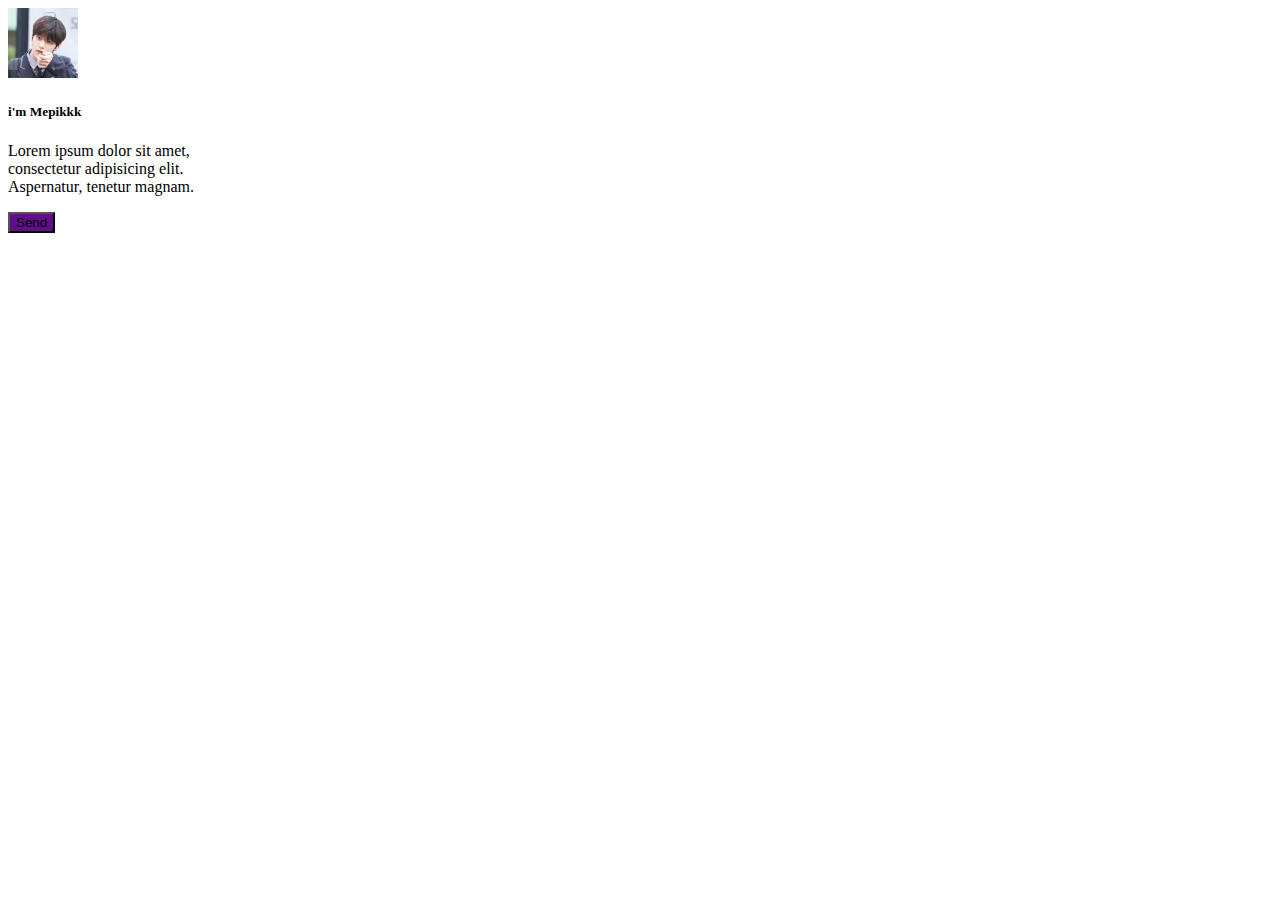
<file: card.html/cardd.html>
<!DOCTYPE html>
<html lang="en">
  <head>
    <meta charset="utf-8" />
    <meta name="viewport" content="width=device-width, initial-scale=1" />
    <title>Bootstrap demo</title>
    <link
      href="https://cdn.jsdelivr.net/npm/bootstrap@5.3.8/dist/css/bootstrap.min.css"
      rel="stylesheet"
      integrity="sha384-sRIl4kxILFvY47J16cr9ZwB07vP4J8+LH7qKQnuqkuIAvNWLzeN8tE5YBujZqJLB"
      crossorigin="anonymous"
    />
    <style>
        .gambar{
            width: 70px;
            height: 70px;
            
            
        }
    </style>
  </head>
  <body>
    <div class="card w-250 d-flex align-items-center  m-5 mx-auto" style="width: 250px; height:300px;">
      <img src="img/soobin.jfif" class="rounded-circle gambar mt-3" alt="...">
      <div class="card-body">
        <div class="text-center">
        <h5 class="card-title">i'm Mepikkk</h5></div>
        <div class="text-center">
            <p class="card-text">Lorem ipsum dolor sit amet, consectetur adipisicing elit. Aspernatur, tenetur magnam.</p>
            <button type="button" class="btn btn-secondary px-4" style="background-color: rgb(99,13,139);">Send
        </div>
      </div>
    </div>
    <script
      src="https://cdn.jsdelivr.net/npm/bootstrap@5.3.8/dist/js/bootstrap.bundle.min.js"
      integrity="sha384-FKyoEForCGlyvwx9Hj09JcYn3nv7wiPVlz7YYwJrWVcXK/BmnVDxM+D2scQbITxI"
      crossorigin="anonymous"
    ></script>
  </body>
</html>
</file>
<file: style.css>
:root {
  --pr-hijau: #048853;
}

body {
  font-family: "Poppins";
  background-color: #e5e5e5;
}
/* navbar style */
.navbar-brand {
  font-size: 20px;
  font-weight: 700;
}
.nav-link.active {
  font-size: 16px;
  font-weight: 700;
}
.nav-link {
  font-size: 16px;
  font-weight: 400;
}
.btn-masuk {
  width: 133px;
  height: 40px;
  background-color: #fff;
  border: none;
  font-size: 16px;
  font-weight: 700;
  color: var(--pr-hijau);
}
.btn-daftar {
  width: 133px;
  height: 40px;
  background-color: transparent;
  border: none;
  font-size: 16px;
  font-weight: 400;
  color: #fff;
}
/* navbar end */
/* style hero */
#hero {
  background: linear-gradient(160deg, var(--pr-hijau), #000);
  height: 100vh;
}
.text-hero h1{
    font-size: 50px;
    font-weight: 700;
    color: #fff;
    line-height: 70px;
}
.text-hero p{
  font-size: 16px;
  font-weight: 400;
  color: #fff;
  line-height: 30px;
  width: 85%;
}

.btn-lg{
  width: 237px;
  height: 70px;
  font-size: 16px;
  font-weight: 700;
  background-color:#fff ;
  color: var(--pr-hijau);
  border: none;
}
/* end style hero */
/* layanan style */
#our-service{
    padding: 100px 0;
    width: 100%;
}
h1{
    font-size: 45px;
    font-weight: 600;
    color: var(--pr-hijau);
}
p{
    font-size: 18px;
    font-weight: 400;
    color: #000;
}
.container-img{
    display: flex;
    justify-content: center;
    align-items: center;
    height: 70px;
    width: 70px;
    border-radius: 50%;
    background-color:var(--pr-hijau);

}
.card-layanan{
    width: 380px;
    height: 313px;
    padding: 40px;
    background-color: #fff;
    border-radius: 5px;
    margin: auto;
}

.card-layanan h4{
    font-size: 24;
    font-weight: 500;
    color:var(--pr-hijau);
}
.card-layanan p{
    color: #000;
}
/* ini hover card */
.card-layanan:hover{
    height: 313px;
    padding: 40px;
    background: linear-gradient(160deg, var(--pr-hijau), #000000e4);
    border-radius: 5px;
}
.card-layanan:hover h4{
    font-size: 24;
    font-weight: 500;
    color:#fff;
}
.card-layanan:hover p{
    color: #fff;
}

.card-layanan:hover .container-img{
    background-color: #fff;
}

/* end hver card */




/* end layanan */

/* style temukan rumah */
#temukan-rumah{
    height: 100vh;
    background-image: url(img/interior\ japen.png);
    background-repeat: no-repeat;
    background-size: cover;
    background-position: center;
}
.tmk-rumah{
    font-size: 48px;
    font-weight: 700;
    color:#fff;
}
.sub-tmk-rmh{
    font-size: 18px;
    color: #fff;
}


.btn-tab{
    height: 42px;   
    color: #000;
    background-color: rgb(255,255,255, 0.5);
    border:none;
    padding: 10px 20px;
    font-size: 18px;
    font-weight: 400;
}
.jual{
    border-radius: 10px 0 0 0;
}
.property{
    border-radius: 0 10px 0 0;
}

.btn-tab.active{
    height: 42px;   
    color:var(--pr-hijau);
    background-color: rgba(255, 255, 255, 0.8);
    border:none;
    padding: 10px 20px 10px 20px;
    font-size: 18px;
    font-weight: 400;

    transition: all 0.3s ease-in;
}

.input-group{
    height: 88px;
    background-color: rgba(255, 255, 255, 0.8);
    border-radius: 0 0 0 10px;
}

.btn-cari{
    width: 135px;
    height: 100%;
    border: none;
    background-color: var(--pr-hijau);
    font-size: 36px;
    font-weight: 500;
    color: #fff;
}

.btn-search{
    width: 200px;
    border: none;
    background-color:transparent;
    color: var(--pr-hijau);
    font-size: 18px;
    font-weight: 400;
    border-radius: 10px;
    border-right: solid 2px #fff;
}
.nav-tabs{
    border: none;
}
.form-control{
    border: none;
    background-color:transparent;
}
.form-control::placeholder{
    color: var(--pr-hijau);
}
.form-control:focus{
    box-shadow: 1px 1px 5px 1px var(--pr-hijau);
    color: var(--pr-hijau);
}
/* end style  temukan rumah */

/* style rekomendasi rumah */
#rekomendasi{
    height: 180vh;
}
.card-rek{
    height: 489px;
    width: 380px;
    background-color: #fff;
    border-radius: 5px;
}
.card-gbr{
    height: 280px;
}

.idr{
  font-size: 24px;
  font-weight: 600;
  color: #000;
}
.jl{
    font-size: 14px;
    font-weight: 400;
}
.fasilitas{
    height: 67px;
    background-color: rgb(246, 248, 247);

}
.sub-fsi{
    font-size: 12px;
    font-weight: 400;
}

/* card hover*/
.card-rek:hover{
    background: linear-gradient(160deg, var(--pr-hijau), #000);
    transition: all 0.1s ease-in;
}
.card-rek:hover h1{
    color:#fff;
    transition: all 0.1 ease-in;
}
.card-rek.fasilitas{
    color:#000000;
    transition: all 0.1 ease-in;
}
/* end card hover*/ 

/* end style rekomendasi rumah */

/* style fitur */
#fitur{
    height: 200vh;
}
.fitur-fnt{
    font-weight: 600;
    font-size: 50px;
}
.btn-e{
    width: 235px;
    height: 60px;
    border-radius: 0 0 0 0;
    background-color: var(--pr-hijau);
    color: #fff;
    border: none;
}
.overlay h5{
    font-size: 36px;
    font-weight: 500;
    color: #fff;
}
.overlayspan{
    font-size: 14px;
    font-weight: 400;
    color: #fff;
}
.overlay h6{
    font-size: 24px;
    font-weight: 500;
    color:#fff
}
.btn-lr{
    border: none;
    background-color: var(--pr-hijau);
    border-radius: 3px;
    width: 150px;
    height: 45px;
    font-size: 20px;
    font-weight: 500;
     color: #fff;
    
}
.card-fitur{
    width: 340px;
    height: 480px;
   
}
.overlay{
    background: rgb(0, 0, 0, 0.5);
    opacity:0;
}
.card-fitur .overlay:hover{
    opacity: 1;
    transition : all ease-in-out .3s;
}
/* end style fitur */
</file>
<file: nan.css>
:root{
  --pr-ungu: #362FD9;
}

body{
  font-family: "Poppins";
  background-color: #fcfcfc;
}
/* navbar style */
.navbar-brand {
  font-size: 25px;
  font-weight: 400;
}
.navbar-brand1 {
  font-size: 25px;
  font-weight: 400px;
  color:#362FD9;
  text-decoration: none;
 
}
.warna{
   color: var(--pr-ungu);
}
.nav-link.active {
  font-size: 16px;
  font-weight: 400px;
  background-color: #fcfcfc;
  border:none;
  color: #362FD9;
}
.nav-link{
   font-size: 16px;
  font-weight: 400px;
}
.btn-contact{
  width: 133px;
  height: 40px;
  background-color: #362FD9;
  border: none;
  font-size: 16px;
  font-weight: 400;
  color: #fcfcfc;
  border-radius: 20px;
}
/* navbar end */
.btn-outline-gett{
  width: 133px;
  height: 40px;
  background-color: #362FD9;
  border: none;
  font-size: 16px;
  font-weight: 400;
  color: #fcfcfc;
  border-radius: 20px;
}
.btn-outline-vidio{
  width: 133px;
  height: 40px;
  background-color: #ffffff;
  border: none;
  font-size: 16px;
  font-weight: 400;
  color: #362FD9;
  border-radius: 20px;
  border: solid 2px;
}

/* section */
.text-hero h1{
  font-size: 40px;
  font-weight: 400;
}
.warna1{
  color: var(--pr-ungu);
}
img {
  text-align: center;
  font-size: 50px;
}
/* end section */

/* section alasan */
.warna2{
  color: var(--pr-ungu);
}
#alasan{
  padding: 100px 0;
  font-size: 15px;
}
h1{
  font-size: 45px;
  font-weight: 10px;
  color: #000;
  font-style: bold;
}
p {
  font-size: 18px;
  font-weight: 400;
  color: gray;
}
.card-body{
  height: 284px;
  border-radius: 10px;
  background-color: #ffffff;
  padding: 20px;
  transition: all 0.1s ease-in;
}
.card-body img{
  height: 60px;
  width: 60x;
  border:none;
  transition: all 0.1s ease-in;
}
#profil{
  padding: 100px ;
  font-size: 15px;
}
/* end section alasan */

/* section profil */
#profil{
  padding:55px 0;
  width: 100%;
}
.kepsek h2{
  font-size: 30px;
  font-weight: 700;
}
.kepsek p{
  font-size: 16px;
}
.btn-pro

/* end section profil */
</file>
